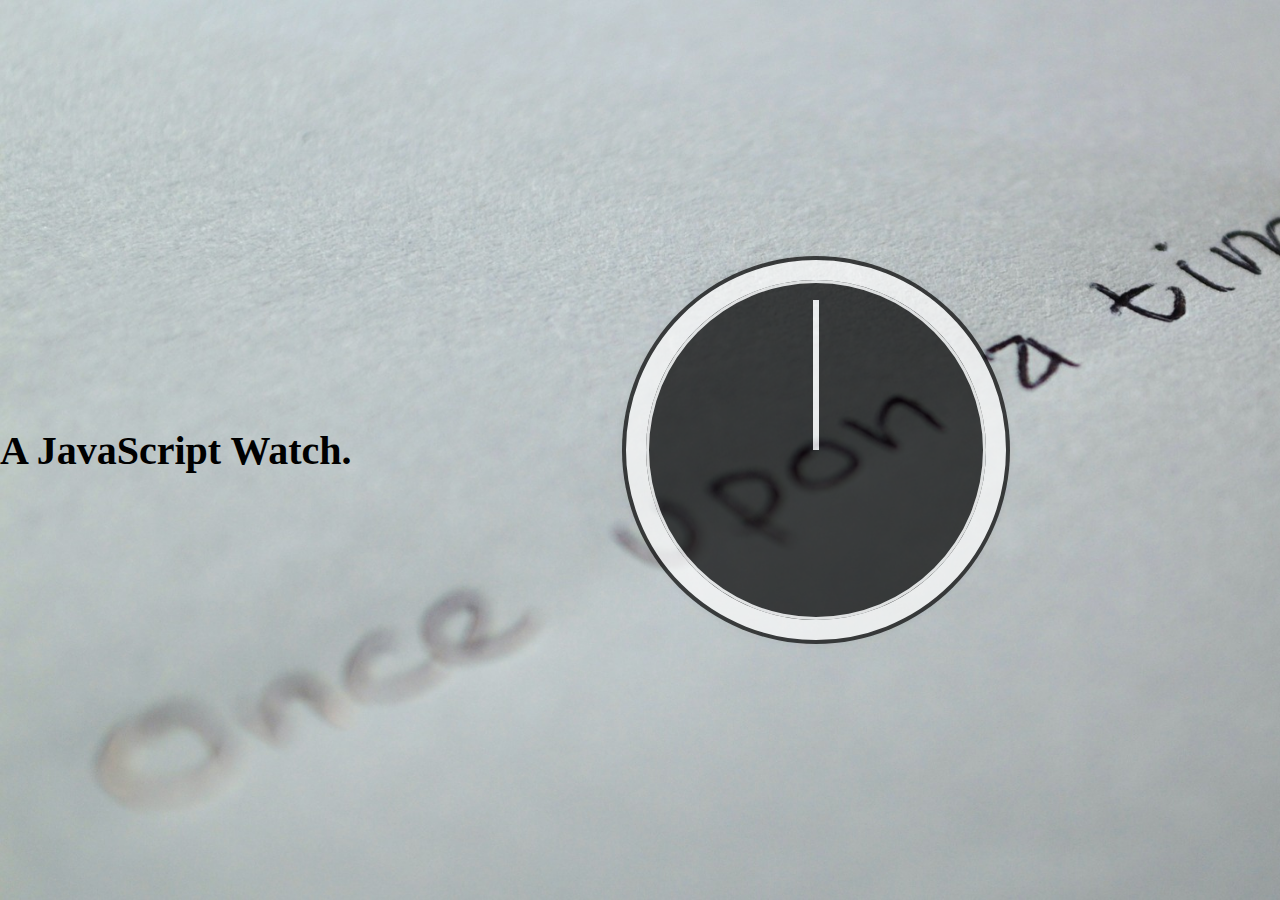
<file: index.html>
<!DOCTYPE html>
<html lang="en">

<head>
    <meta charset="UTF-8">
    <link rel="stylesheet" href="style.css">
    <title>JS + CSS Clock</title>
</head>

<body>

    <h1>A JavaScript Watch.</h1>

    <div class="clock">
        <div class="clock-face">
            <div class="hand hour-hand"></div>
            <div class="hand min-hand"></div>
            <div class="hand second-hand"></div>
        </div>
    </div>

    <script src="app.js"></script>
</body>

</html>
</file>
<file: style.css>
html {
    font-family: 'helvetica neue';
    text-align: center;
    font-size: 10px;
}

body {
    background-image: url(./img/hourglass-2910948.jpg);
    background-size: cover;
    margin: 0;
    font-size: 2rem;
    display: flex;
    flex: 1;
    min-height: 100vh;
    align-items: center;
}

h1 {
    font-family: Cambria, Cochin, Georgia, Times, 'Times New Roman', serif;
}

.clock {
    opacity: 0.7;
    background-color: black;
    width: 30rem;
    height: 30rem;
    border: 20px solid white;
    border-radius: 50%;
    margin: 50px auto;
    position: relative;
    padding: 2rem;
    box-shadow: 0 0 0 4px rgba(0, 0, 0, 1), inset 0 0 0 3px #EFEFEF, inset 0 0 10px black, 0 0 10px rgba(0, 0, 0, 0.2);
}

.clock-face {
    position: relative;
    width: 100%;
    height: 100%;
    transform: translateY(-3px);
    /* account for the height of the clock hands */
}

.hand {
    width: 50%;
    height: 6px;
    background: white;
    position: absolute;
    top: 50%;
    transform-origin: 100%;
    transform: rotate(90deg);
    transition: all 0.05s;
    transition-timing-function: cubic-bezier(0.1, 2.7, 0.58, 1);
}
</file>
